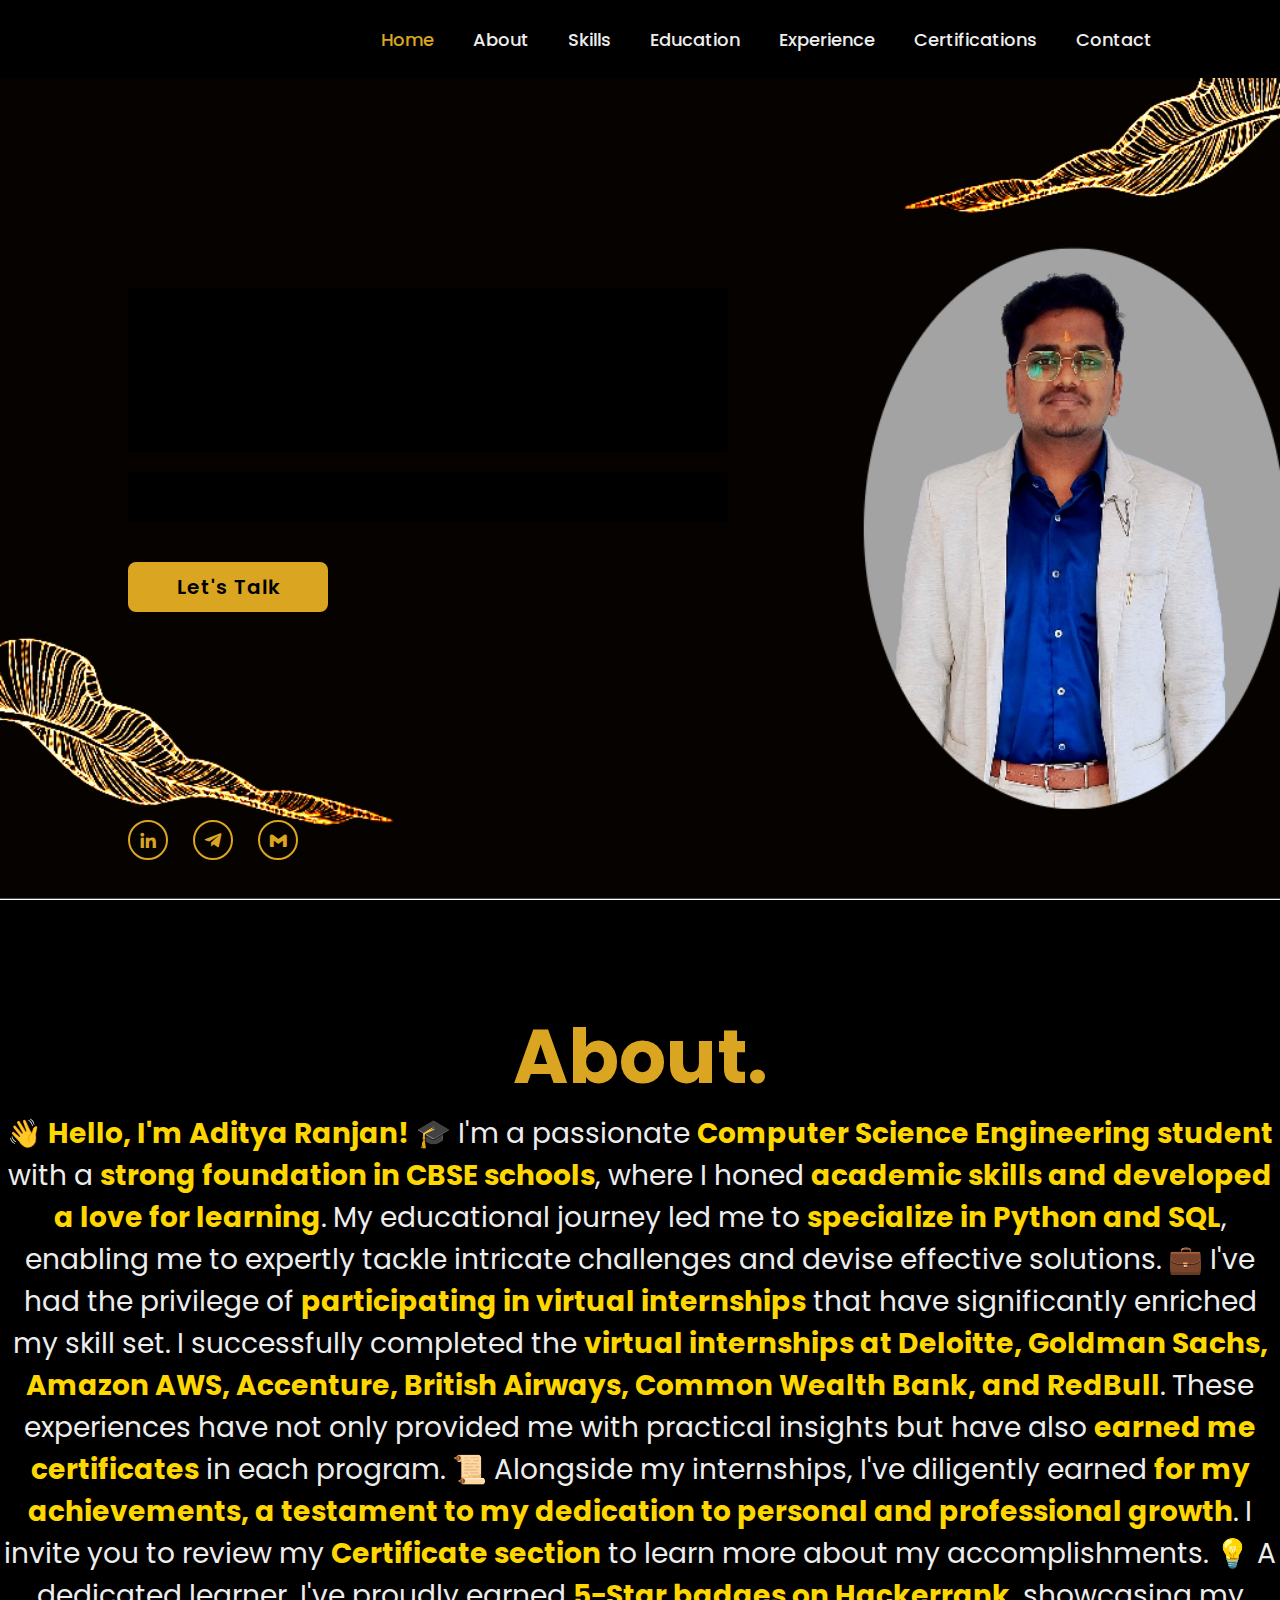
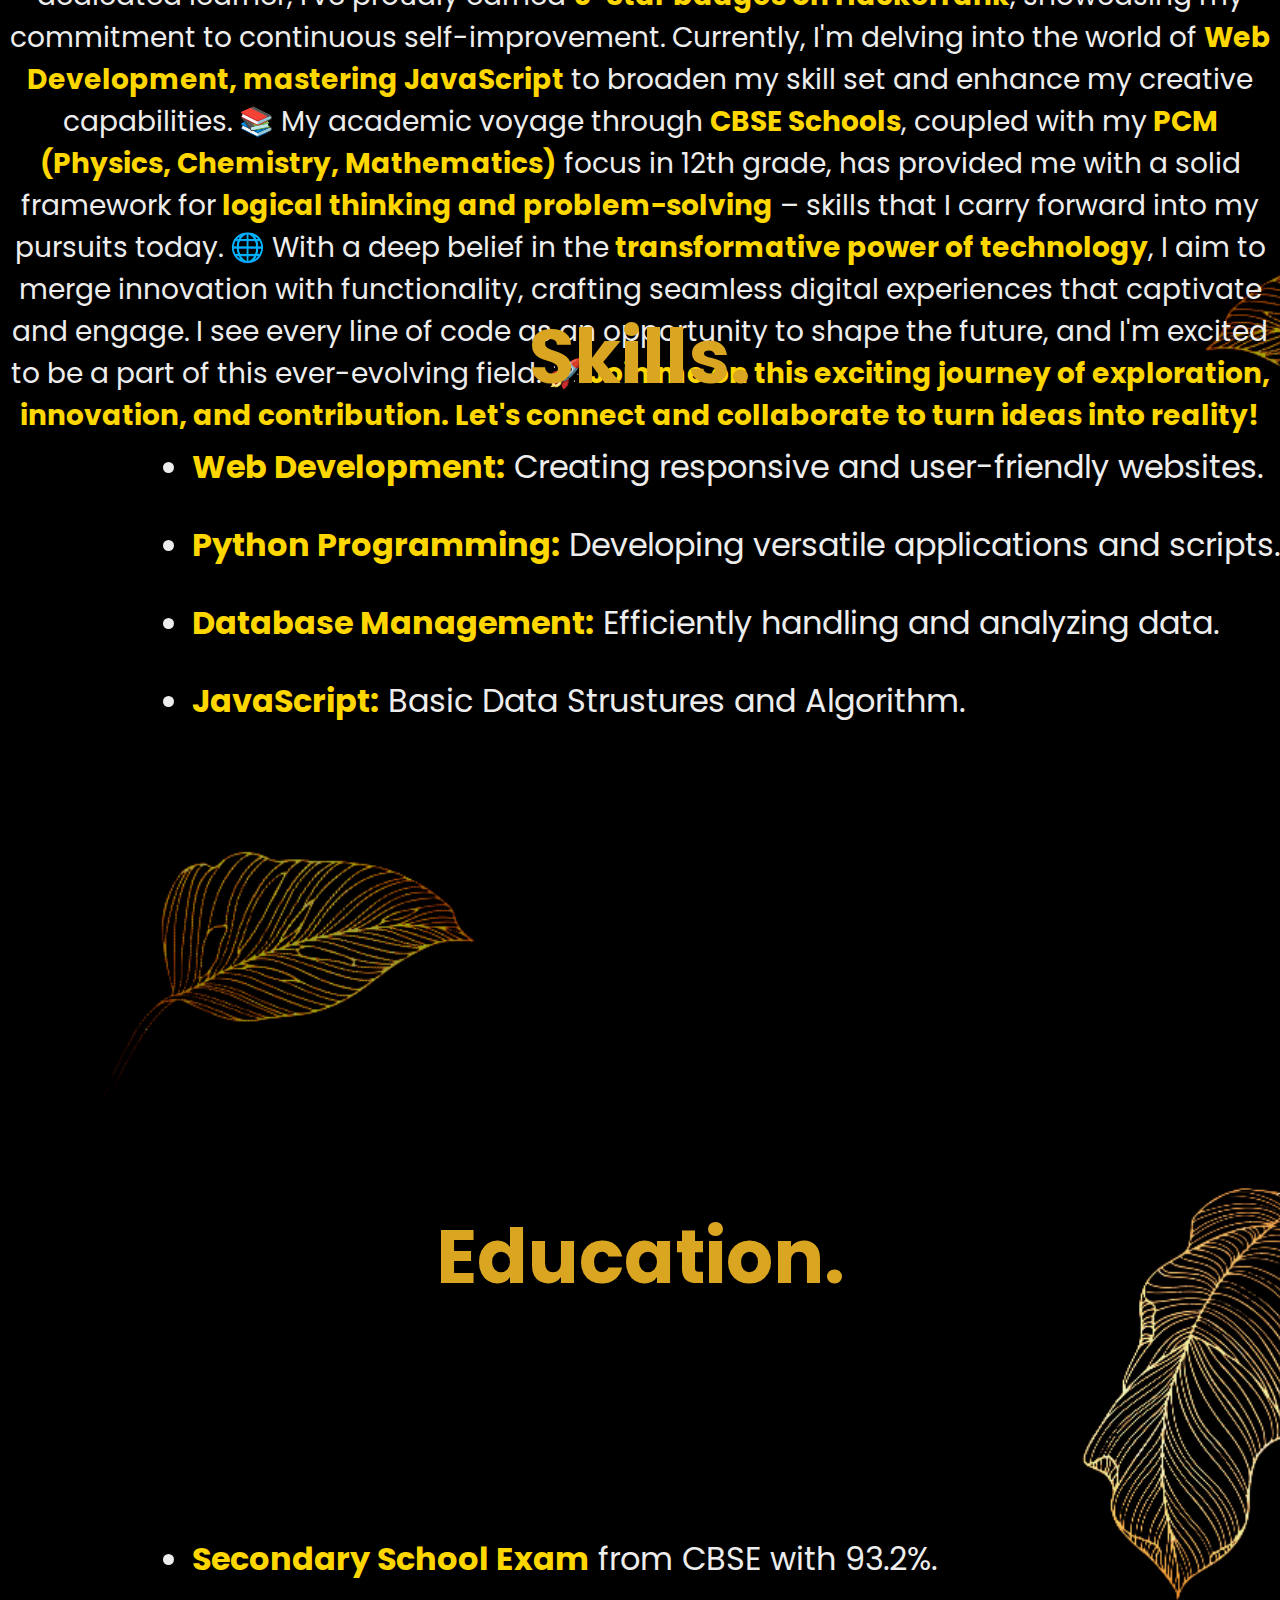
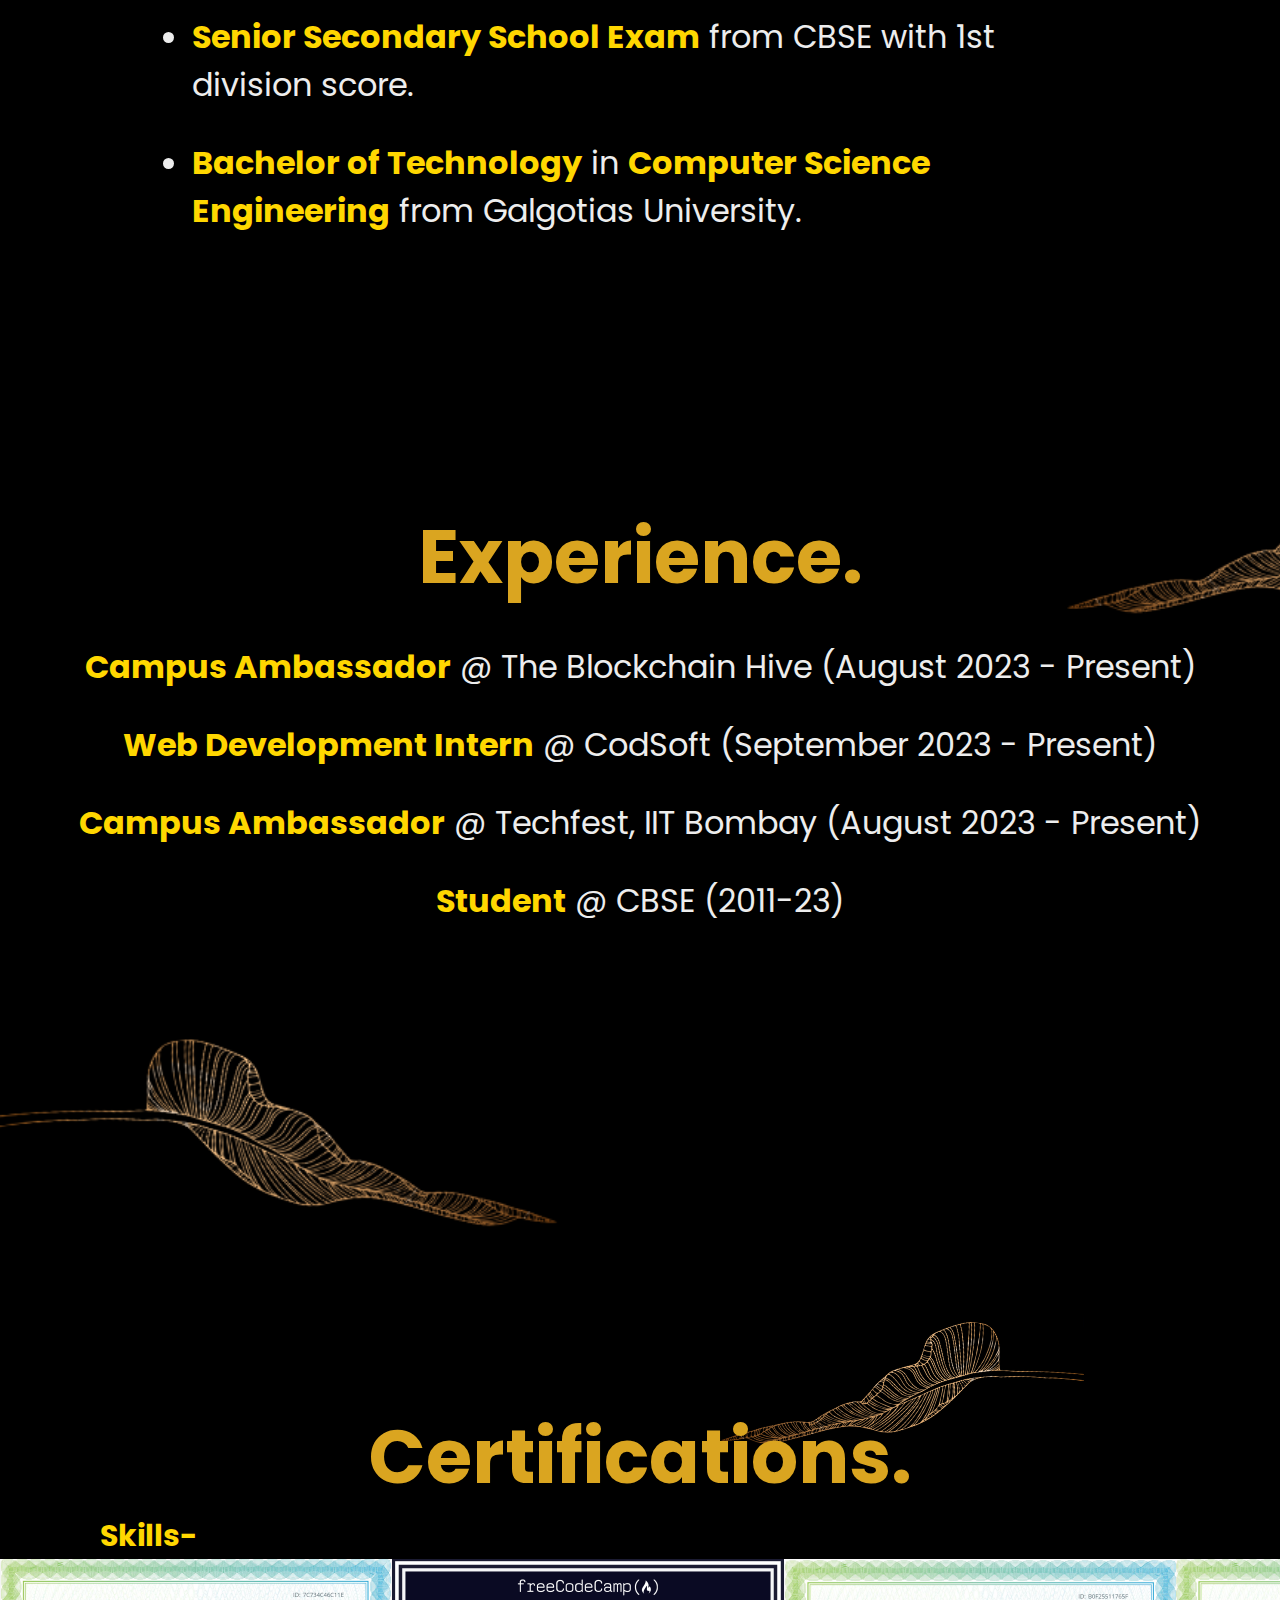
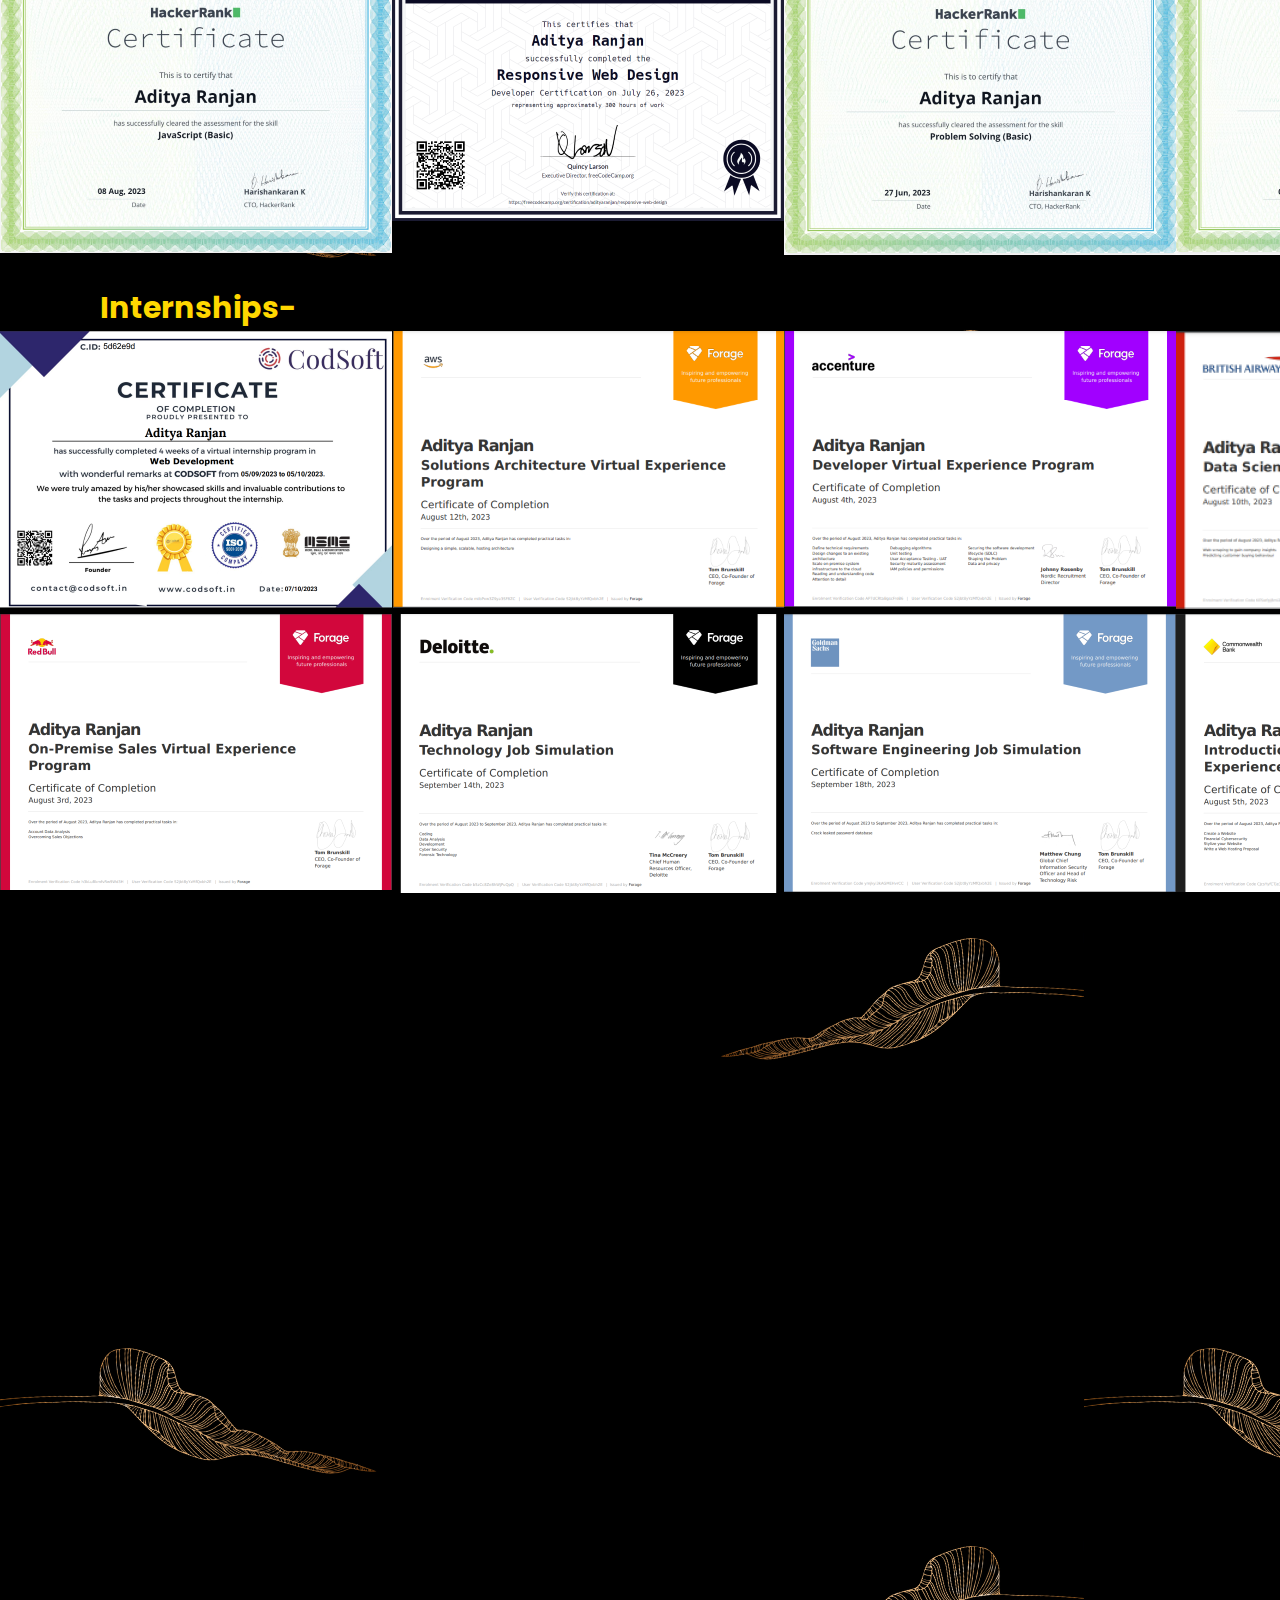
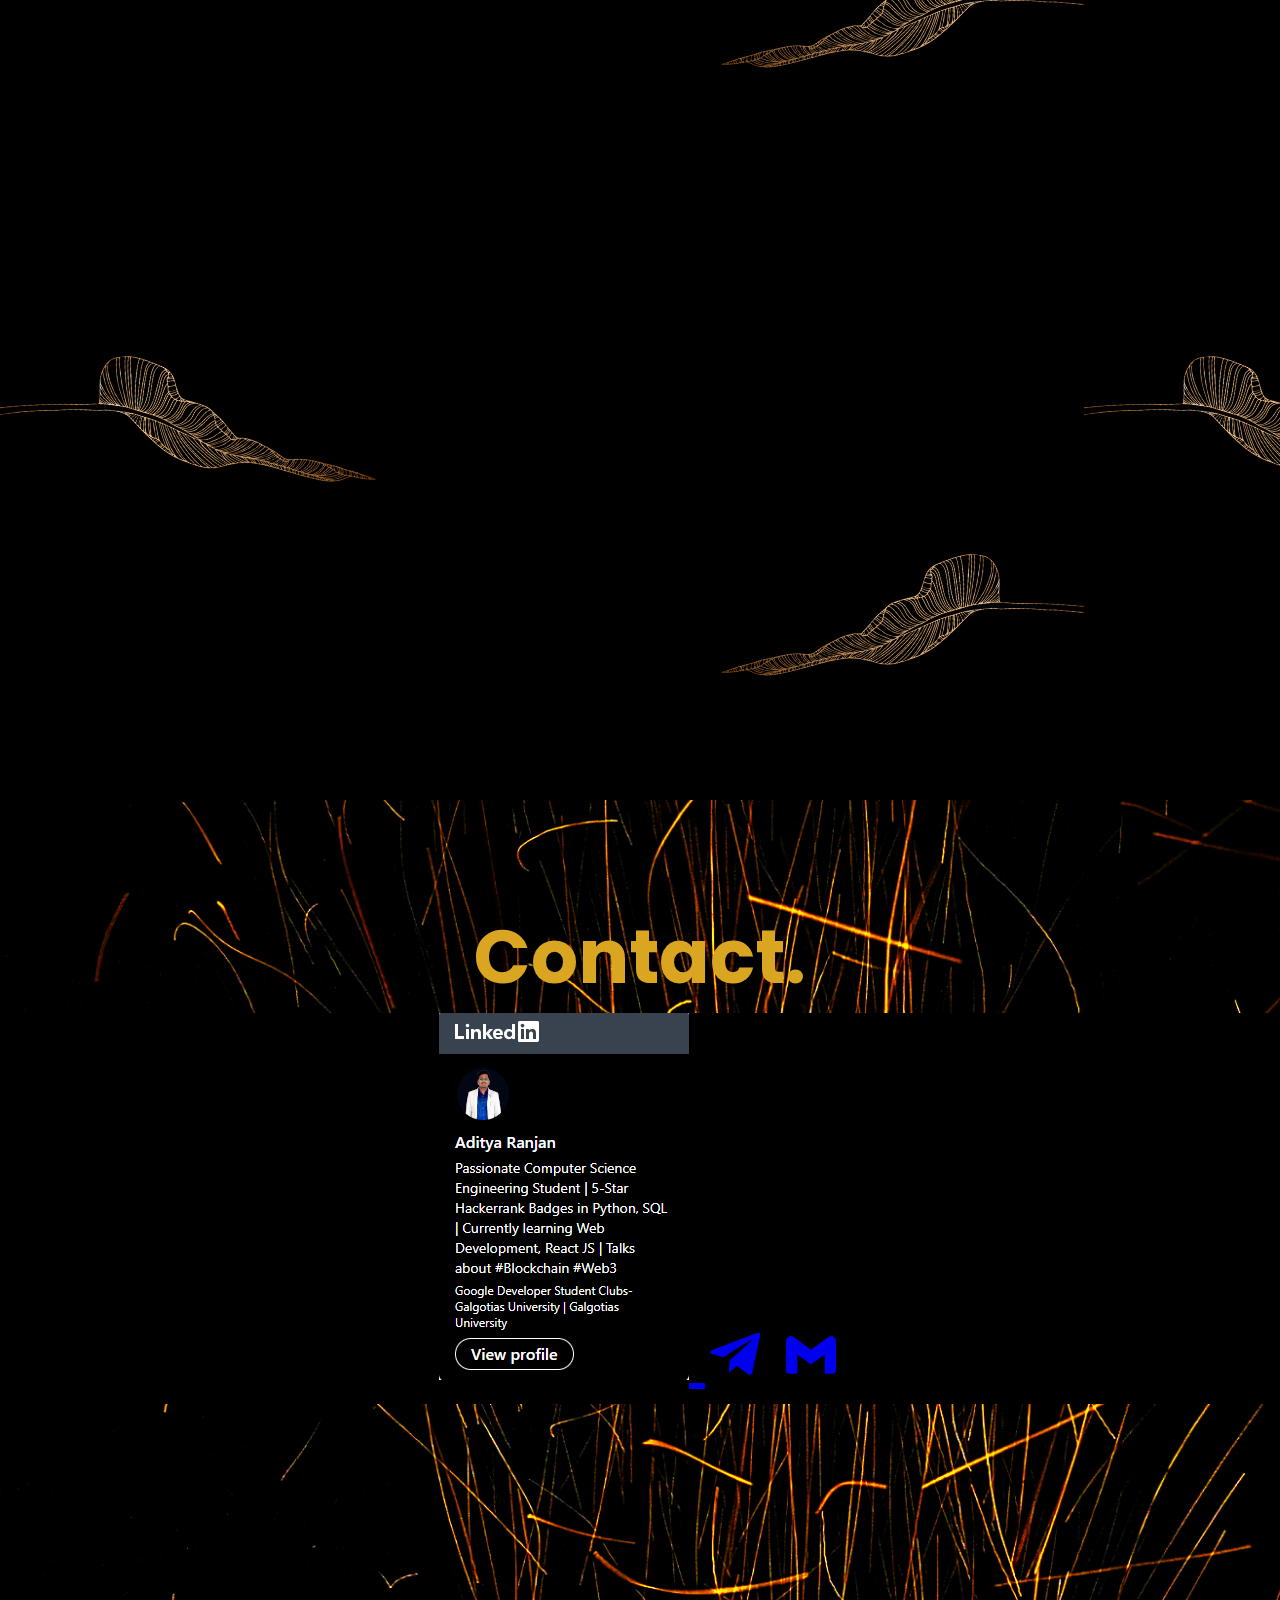
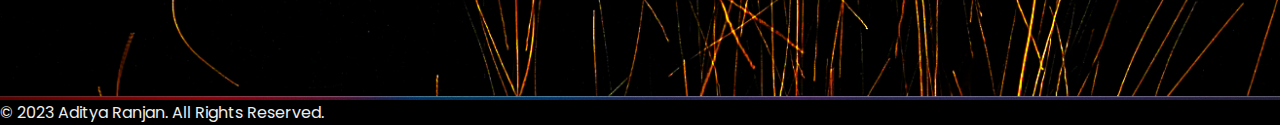
<file: Portfolio/index.html>
<!DOCTYPE html>

<html lang = "en">

<head>
    <meta charset = "UTF-8">
    <meta http-equiv = "X-UA-Compatible" content = "IE=edge">
    <meta name = "viewport" content = "width=device-width, initial-scale = 1.0">
    <title> Portfolio </title>
    <link rel = "stylesheet" href = "style.css">
    <link href='https://unpkg.com/boxicons@2.1.4/css/boxicons.min.css' rel='stylesheet'>
</head>

<body>
    <header class = "header">
        <a href = "#" class = "logo">Aditya.</a>
        <nav class = "navbar">
            <a href = "#home" class="active">Home</a>
            <a href = "#about">About</a>
            <a href = "#skills">Skills</a>
            <a href = "#education">Education</a>
            <a href = "#experience">Experience</a>
            <a href ="#certifications">Certifications</a>
            <a href = "#contact">Contact</a>
        </nav>
    </header>

    <section class="home">
        <div class="home-content">
            <h1>Hi, I'm Aditya Ranjan</h1>
            <h3>Computer Science Engineering Student</h3>
            <p>| 5-Star Hackerrank Badges in Python and SQL | Currently learning Web Development, JavaScript</p>
            <div class="btn-box">
                <a href="#contact">Let's Talk</a>
            </div>
        </div>
        <div class="home-sci">
            <a href="https://www.linkedin.com/in/adityaranjan2005/"><i class='bx bxl-linkedin'></i></a>
            <a href="https://t.me/em_Adii"><i class='bx bxl-telegram'></i></a>
            <a href="mailto:103ranjanadityakishu@gmail.com"><i class='bx bxl-gmail'></i></a>
        </div>
        <span class="home-imgHover"></span>
    </section>

    <section id="about" class="about">
        <h2>About.</h2>
        <p>
            <strong>👋 Hello, I'm Aditya Ranjan! </strong>

🎓 I'm a passionate <strong>Computer Science Engineering student</strong> with a <strong>strong foundation in CBSE schools</strong>, where I honed <strong>academic skills and developed a love for learning</strong>. My educational journey led me to <strong>specialize in Python and SQL</strong>, enabling me to expertly tackle intricate challenges and devise effective solutions.

💼 I've had the privilege of <strong>participating in virtual internships</strong> that have significantly enriched my skill set. I successfully completed the <strong> virtual internships at Deloitte, Goldman Sachs, Amazon AWS, Accenture, British Airways, Common Wealth Bank, and RedBull</strong>. These experiences have not only provided me with practical insights but have also <strong>earned me certificates</strong> in each program.

📜 Alongside my internships, I've diligently earned <strong>for my achievements, a testament to my dedication to personal and professional growth</strong>. I invite you to review my <strong>Certificate section</strong> to learn more about my accomplishments.

💡 A dedicated learner, I've proudly earned <strong>5-Star badges on Hackerrank</strong>, showcasing my commitment to continuous self-improvement. Currently, I'm delving into the world of <strong>Web Development, mastering JavaScript</strong> to broaden my skill set and enhance my creative capabilities.

📚 My academic voyage through <strong>CBSE Schools</strong>, coupled with my<strong> PCM (Physics, Chemistry, Mathematics)</strong> focus in 12th grade, has provided me with a solid framework for<strong> logical thinking and problem-solving</strong> – skills that I carry forward into my pursuits today.

🌐 With a deep belief in the<strong> transformative power of technology</strong>, I aim to merge innovation with functionality, crafting seamless digital experiences that captivate and engage. I see every line of code as an opportunity to shape the future, and I'm excited to be a part of this ever-evolving field.

🚀<strong> Join me on this exciting journey of exploration, innovation, and contribution. Let's connect and collaborate to turn ideas into reality!</strong>
 
        </p>

    </section>

    <section id="skills" class="skills">
        <h2>Skills.</h2>
        <ul>
          <li><strong>Web Development:</strong> Creating responsive and user-friendly websites.</li>
          <li><strong>Python Programming:</strong> Developing versatile applications and scripts.</li>
          <li><strong>Database Management:</strong> Efficiently handling and analyzing data.</li>
          <li><strong>JavaScript:</strong> Basic Data Strustures and Algorithm. </li>
        </ul>
      </section>
      

    <section id="education" class="education">
        <h2>Education.</h2>
        <ul>
            <li><strong>Secondary School Exam</strong> from CBSE with 93.2%.</li>
            <li><strong>Senior Secondary School Exam</strong> from CBSE with 1st division score.</li>
            <li><strong>Bachelor of Technology</strong> in <strong>Computer Science Engineering</strong> from Galgotias University.</li>
        </ul>
    </section>

    <section id="experience" class="experience">
        <h2>Experience.</h2>
        <ul>
            <li><strong>Campus Ambassador</strong> @ The Blockchain Hive (August 2023 - Present)</li>
            <li><strong>Web Development Intern</strong> @ CodSoft (September 2023 - Present)</li>
            <li><strong>Campus Ambassador</strong> @ Techfest, IIT Bombay (August 2023 - Present)</li>
            <li><strong>Student</strong> @ CBSE (2011-23)</li>
        </ul>
    </section>

    <section id="certifications" class="certifications">
        <h2>Certifications.</h2>
        <h3>Skills-</h3>
        <ul class="certification-grid">
            <li>
                <a href="https://www.hackerrank.com/certificates/7c734c46c11e"> <img src = "js.png" alt="certification by Hackerrank" target="_blank">
                    
                </a>
            </li>
            
            <li>
                <a href="https://www.freecodecamp.org/certification/adityaranjan/responsive-web-design"> <img src = "fcc.png" alt="certification by freecodecamp" target="_blank">
                    
                </a>
            </li>
            
            <li>
                <a href="https://www.hackerrank.com/certificates/b0f25511765f"> <img src = "ps.png" alt="certification by Hackerrank" target="_blank">
                    
                </a>
            </li>

            <li>
                <a href="https://www.hackerrank.com/certificates/b0f25511765f"> <img src = "sql.png" alt="certification by Hackerrank" target="_blank">
                    
                </a>
            </li>
        </ul>
        <br>
            
        <h3>Internships-</h3>
        <ul class="certification-grid">
            <li>
                <a href="https://drive.google.com/file/d/1nzQUc8CLgRfNwGbPQ-XlIREYy0Pr07GJ/view"> <img src = "Codsoft.png" alt="certification by CodSoft" target="_blank">
                    
                </a>
            </li>
            

            
            <li>
                <a href="https://forage-uploads-prod.s3.amazonaws.com/completion-certificates/AWS/kkE9HyeNcw6rwCRGw_AWS%20APAC_S2jbt8yYzMfQxbh2E_1691860381874_completion_certificate.pdf"> <img src = "AWS.png" alt="certification by amazonaws" target="_blank">
                   
                </a>
            </li>
            <li>
                <a href="https://forage-uploads-prod.s3.amazonaws.com/completion-certificates/Accenture%20Nordics/PxenP4rHNE6Bh4nQz_Accenture%20Nordics_S2jbt8yYzMfQxbh2E_1691145992212_completion_certificate.pdf"> <img src = "accenture.png" alt="certification by accenture nordics" target="_blank">
                   
                </a>
            </li>
            <li>
                <a href="https://forage-uploads-prod.s3.amazonaws.com/completion-certificates/British%20Airways/NjynCWzGSaWXQCxSX_British%20Airways_S2jbt8yYzMfQxbh2E_1691684991499_completion_certificate.pdf"> <img src = "BA.png" alt="certification by britishairways" target="_blank">
                    
                </a>
            </li>
            <li>
                <a href="https://forage-uploads-prod.s3.amazonaws.com/completion-certificates/Red%20Bull/s6RNpxzBkpREvE4xk_Red%20Bull_S2jbt8yYzMfQxbh2E_1691058215904_completion_certificate.pdf"> <img src = "RedBull.png" alt="certification by RedBull" target="_blank">
                    
                </a>
            </li>
            <li>
                <a href="https://forage-uploads-prod.s3.amazonaws.com/completion-certificates/Deloitte%20Australia/YPWCiGNTkr6QxcpEu_Deloitte%20Australia_S2jbt8yYzMfQxbh2E_1694692645351_completion_certificate.pdf"> <img src = "Deloitte.png" alt="certification by Deloitte" target="_blank">
                    
                </a>
            </li>
            <li>
                <a href="https://forage-uploads-prod.s3.amazonaws.com/completion-certificates/Goldman%20Sachs/NPdeQ43o8P9HJmJzg_Goldman%20Sachs_S2jbt8yYzMfQxbh2E_1695056473576_completion_certificate.pdf"> <img src = "gs.png" alt="certification by Goldman Sachs" target="_blank">
                    
                </a>
            </li>
            <li>
                <a href="https://forage-uploads-prod.s3.amazonaws.com/completion-certificates/Commonwealth%20Bank/wJMjCSKFhuj97x6F3_Commonwealth%20Bank_S2jbt8yYzMfQxbh2E_1691215432604_completion_certificate.pdf"> <img src = "cwb.png" alt="certification by Common Wealth Bank" target="_blank">
                    
                </a>
            </li>
        
            
            
            
        </ul>
    </section>
    

    <section id="contact" class="contact">
        <h2>Contact.</h2>
        <ul>
            
                      
            <a href="https://www.linkedin.com/in/adityaranjan2005/"> <img src="Screenshot 2023-10-20 015810.png" alt="LinkedIn Profile" target="_blank"> </a>
            <a href="https://t.me/em_Adii"><i class='bx bxl-telegram'></i></a>
            <a href="mailto:103ranjanadityakishu@gmail.com"><i class='bx bxl-gmail'></i></a>
        </ul>

    </section>
    
     

    <footer class="footer">
        <p>&copy; 2023 Aditya Ranjan. All Rights Reserved.</p>
    </footer>
    
    
    
</body>
</html>
</file>
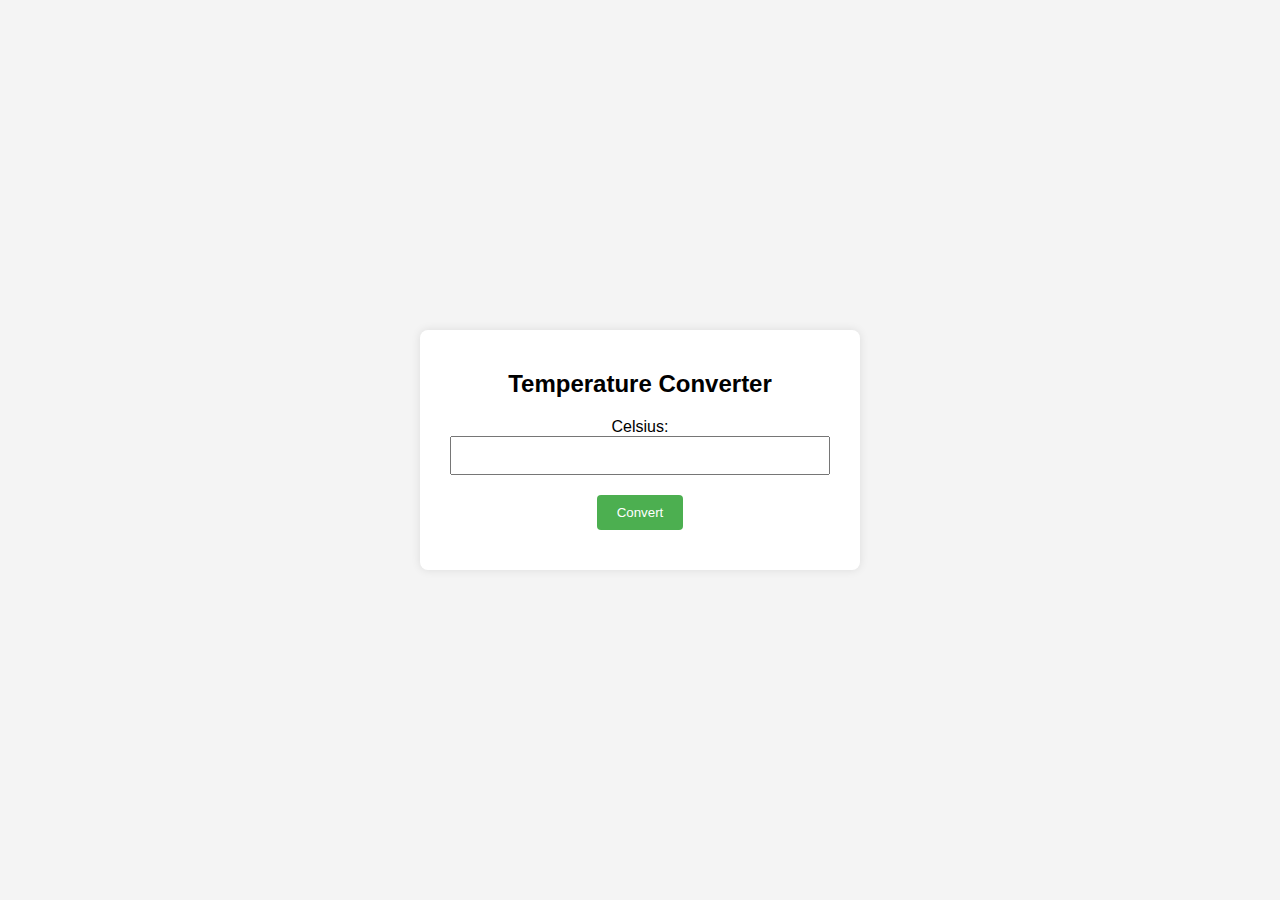
<file: Temperature Converter/index.html>
<!DOCTYPE html>
<html lang="en">
<head>
  <meta charset="UTF-8">
  <meta name="viewport" content="width=device-width, initial-scale=1.0">
  <title>Temperature Converter</title>
  <link rel="stylesheet" href="style.css">
</head>
<body>

  <div class="container">
    <h2>Temperature Converter</h2>

    <label for="celsius">Celsius:</label>
    <input type="text" id="celsius">

    <button onclick="convertTemperature()">Convert</button>

    <h3 id="result"></h3>
  </div>

  <script src="script.js"></script>

</body>
</html>
</file>
<file: Portfolio/style.css>
@import url('https://fonts.googleapis.com/css2?family=Poppins:wght@300;400;500;600;700;800;900&display=swap');

* {
    margin: 0;
    padding: 0;
    box-sizing: border-box;
    font-family: 'Poppins', sans-serif;
}

body {
    
    color: #ededed;
}

.header {
    position: fixed;
    top: 0;
    left: 0;
    width: 100%;
    padding: 20px 10%;
    background: black;
    display: flex;
    justify-content: space-between;
    align-items: center;
    z-index: 100;
}

.logo {
    position: relative;
    font-size: 25px;
    color: goldenrod;
    text-decoration: none;
    font-weight: 600;
}

.logo::before {
    content: '';
    position: absolute;
    top: 0;
    right: 0;
    width: 100%;
    height: 100%;
    background: black;
    animation: showRight 1s ease forwards;
    animation-delay: .4s
}

.navbar a {
    font-size: 18px;
    color: #ededed;
    text-decoration: none;
    font-weight: 500;
    margin-left: 35px;
    transition: .3s;
}

.navbar a:hover,
.navbar a.active {
    color: goldenrod;
}

.home {
    height: 100vh;
    background: url('home.png') no-repeat;
    background-size: cover;
    background-position: center;
    display: flex;
    align-items: center;
    padding: 0 10%;
}

.home-content {
    max-width: 600px;
}

.home-content h1 {
    position: relative;
    font-size: 56px;
    font-weight: 700;
    line-height: 1.2;
}
.home-content h1::before {
    content: '';
    position: absolute;
    top: 0;
    right: 0;
    width: 100%;
    height: 100%;
    background: black;
    animation: showRight 1s ease forwards;
    animation-delay: 2s;
}
.home-content h3 {
    position: relative;
    font-size: 32px;
    font-weight: 700;
    color: goldenrod;
}

.home-content h3::before {
    content: '';
    position: absolute;
    top: 0;
    right: 0;
    width: 100%;
    height: 100%;
    background: black;
    animation: showRight 1s ease forwards;
    animation-delay: 3s;
}

.home-content p {
    position: relative;
    font-size: 16px;
    margin: 20px 0 40px;
}

.home-content p::before {
    content: '';
    position: absolute;
    top: 0;
    right: 0;
    width: 100%;
    height: 100%;
    background: black;
    animation: showRight 1s ease forwards;
    animation-delay: 4s;
}

.home-content .btn-box {
    position: relative;
    width: 200px;
    height: 50px;
    display: flex;
    justify-content: space-between;
}

.home-content .btn-box::before {
    content: '';
    position: absolute;
    top: 0;
    right: 0;
    width: 100%;
    height: 100%;
    background: black;
    animation: showRight 1s ease forwards;
    animation-delay: 2s;
}

.btn-box a {
    position: relative;
    display: inline-flex;
    justify-content: center;
    align-items: center;
    width: 1000px;
    height: 100%;
    background: goldenrod;
    border: 2px solid goldenrod;
    border-radius: 8px;
    font-size: 20px;
    color: black;
    text-decoration: none;
    font-weight: 600;
    letter-spacing: 1px;
    z-index: 1;
    overflow: hidden;
    transition: .5s;
}

.btn-box a:hover {
    color: goldenrod;
}

.btn-box a::before {
    content: '';
    position: absolute;
    top: 0;
    left: 0;
    width: 0;
    height: 100%;
    background: black;
    z-index: -1;
    transition: .5s;
}

.btn-box a:hover::before {
    width: 100%;
}

.home-sci {
    position: absolute;
    bottom: 40px;
    width: 170px;
    display: flex;
    justify-content: space-between;
}

.home-sci a {
    position: relative;
    display: inline-flex;
    justify-content: center;
    align-items: center;
    width: 40px;
    height: 40px;
    background: transparent;
    border: 2px solid goldenrod;
    border-radius: 50%;
    font-size: 20px;
    color: goldenrod;
    text-decoration: none;
    z-index: 1;
    overflow: hidden;
    transition: .5s;
}

.home-sci a:hover {
    color: black
}
.home-sci a::before {
    content: '';
    position: absolute;
    top: 0;
    left: 0;
    width: 0;
    height: 100%;
    background: goldenrod;
    z-index: -1;
    transition: .5s;
}

.home-sci a:hover::before {
    width: 100%;


}


.home-imgHover {
    position: absolute;
    top: 0;
    right: 0;
    width: 1000px;
    height: 100%;
    background: transparent;
    transition: 3s;
}

.home-imgHover:hover {
    background: black;
    opacity: .9;

}


/* KEYFRAME ANIMATION */
@keyframes showRight {
    100% {
        width: 0;
    }
    
}

.about strong {
    color: gold;
}

.skills {
    height: 100vh;
    opacity: 1; 
    padding: 50px 0;
    background-image: url(3.png); 
    background-size: cover;
    text-align: center;
    transition: opacity 1s ease-in-out; 
}

.skills h2 {
    margin-top: 50px;
    font-size: 75px;
    color: goldenrod; 
}

.skills ul {
    font-size: 32px;
    text-align: left;
    padding-left: 15%;
}

.skills strong {
    color: gold;
}


.skills ul li {
    margin-top: 30px;
    margin-bottom: 20px; 
}

html {
    scroll-behavior: smooth;
}

.education {
    height: 100vh;
    opacity: 1; 
    padding: 50px 0;
    background-image: url(1.png);
    background-size: cover;
    text-align: center;
    transition: opacity 1s ease-in-out; 
}

.education h2 {
    margin-top: 50px;
    font-size: 75px;
    color: goldenrod; 
}

.education ul {
    font-size: 32px;
    text-align: left;
    padding: 15%;
}

.education strong{
    color: gold;
}

.education ul li {
    margin-top: 30px;
    margin-bottom: 20px; 
}

/* experience */

.experience {
    height: 100vh;
    opacity: 1; 
    padding: 50px 0;
    background-image: url(2.png); 
    background-size: cover;
    text-align: center;
    transition: opacity 1s ease-in-out; 
}

.experience h2 {
    margin-top: 50px;
    font-size: 75px;
    color: goldenrod; 
}

.experience strong {
    color: gold
}

.experience ul {
    font-size: 32px;
}


.experience ul li {
    margin-top: 30px;
    margin-bottom: 20px; 
}

/* contact */
.contact {
    height: 100vh;
    opacity: 1; 
    padding: 50px 0;
    background-image: url(5.png);
    background-size: cover; 
    text-align: center;
    transition: opacity 1s ease-in-out; 
}

.contact h2 {
    margin-top: 50px;
    font-size: 75px;
    color: goldenrod; 
}

.contact ul {
    font-size: 60px;
    background-color: black;
}


.contact ul li {
    margin-top: 50px;
    margin-bottom: 50px; 
}

.contact ul {
    position: center;
}


.certifications {
    padding: 20px;
    height: 300vh;
    opacity: 1; 
    padding: 50px 0;
    background-image: url(2.png);
    text-align: center;
    transition: opacity 1s ease-in-out; 
}

.certifications h2 {
    margin-top: 50px;
    font-size: 75px;
    color: goldenrod; 
}

.certifications h3 {
    font-size: 30px;
    color: gold;
    text-align: left;
    padding-left: 100px;
}

.certification-grid {
    display: grid;
    grid-template-columns: repeat(4,1fr); 
    gap: 0; 
    list-style: none;
    padding: 0;
}


.certification-grid li {
    font-size: 10px;
    color: #555;
}

.footer {
    background-color: black;
    color: #ededed;
}


.about {
    height: 100vh;
    opacity: 1; 
    padding: 50px 0;
    text-align: center;
    transition: opacity 1s ease-in-out; 
    background-image: url(4.png);
    background-size: cover;
}

.about h2 {
    margin-top: 50px;
    font-size: 75px;
    color: goldenrod;
}

.about p {
    margin-top: 30;
    margin-bottom: 20;
    font-size: 28px;
}
</file>
<file: Temperature Converter/style.css>
body {
    font-family: 'Segoe UI', Tahoma, Geneva, Verdana, sans-serif;
    background-color: #f4f4f4;
    margin: 0;
    padding: 0;
    display: flex;
    align-items: center;
    justify-content: center;
    height: 100vh;
  }
  
  .container {
    width: 400px;
    background-color: #fff;
    box-shadow: 0 0 10px rgba(0, 0, 0, 0.1);
    border-radius: 8px;
    padding: 20px;
    text-align: center;
  }
  
  input {
    padding: 10px;
    width: calc(100% - 20px);
    margin-bottom: 20px;
    box-sizing: border-box;
  }
  
  button {
    padding: 10px 20px;
    background-color: #4CAF50;
    color: white;
    border: none;
    border-radius: 4px;
    cursor: pointer;
    transition: background-color 0.3s ease;
  }
  
  button:hover {
    background-color: #45a049;
  }
  
  #result {
    font-weight: bold;
    color: #4CAF50;
    margin-top: 20px;
  }
</file>
